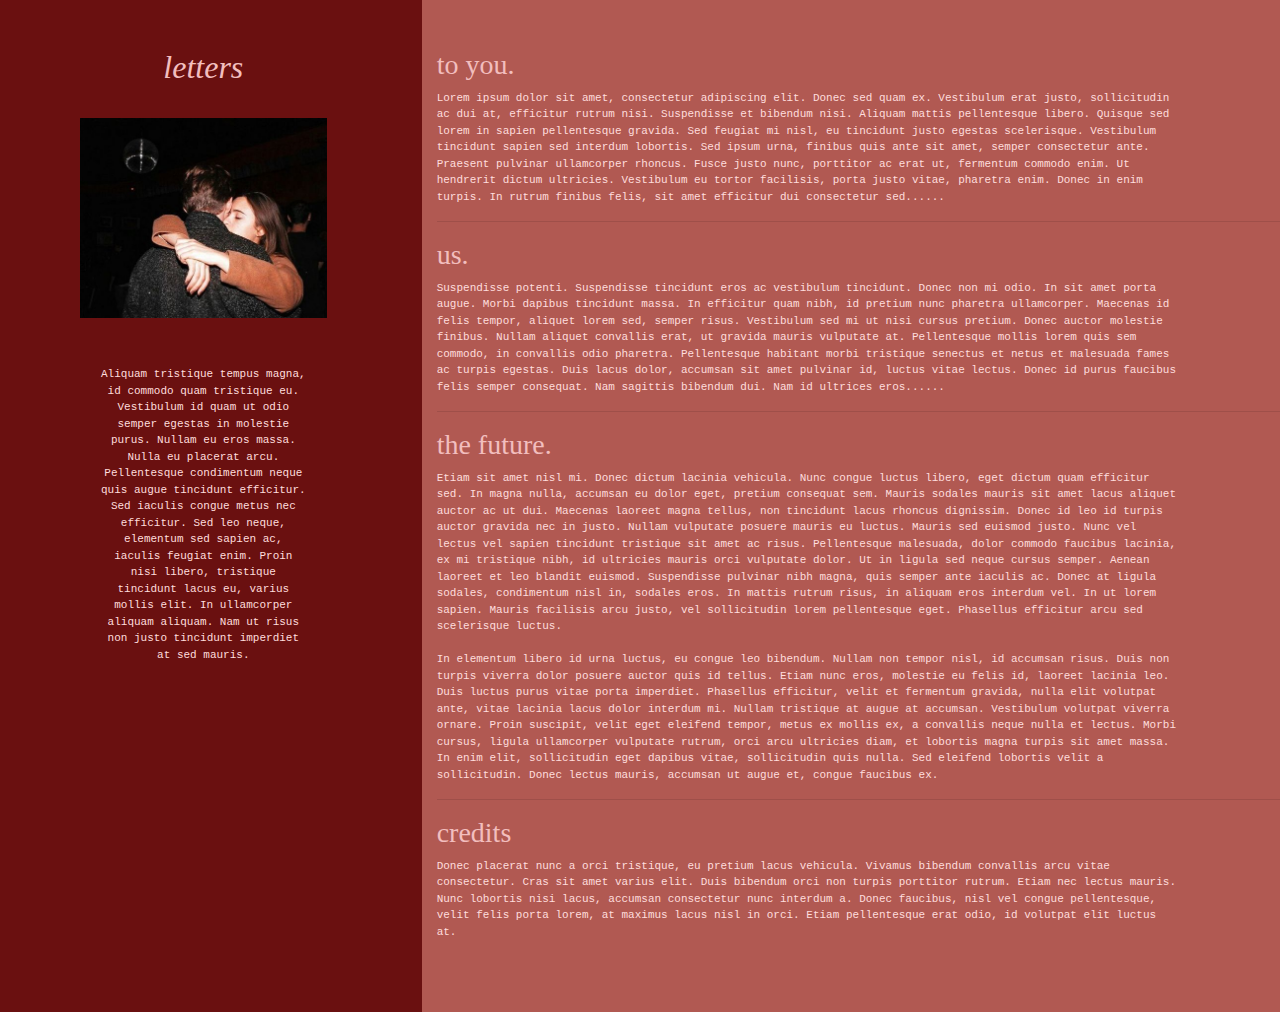
<file: index.html>
<html>

<head>
    <title>letters.</title>
    <link rel="stylesheet" href="https://maxcdn.bootstrapcdn.com/bootstrap/4.0.0/css/bootstrap.min.css" integrity="sha384-Gn5384xqQ1aoWXA+058RXPxPg6fy4IWvTNh0E263XmFcJlSAwiGgFAW/dAiS6JXm" crossorigin="anonymous">

    <link rel="stylesheet" href="style.css">

</head>


<body>


    <div class="container-1">


        <div class="row">



            <div id="left-col" class="col-4">
                <br>
                <br>
                <h2><span class="letters"><a class="cletters" href="index.html">letters</a> </span></h2>

                <br>
                <img class="testpic" src="2.jpg">
                <br>
                <br>
                <h7 class="lol">Aliquam tristique tempus magna, id commodo quam tristique eu. Vestibulum id quam ut odio semper egestas in molestie purus. Nullam eu eros massa.

                Nulla eu placerat arcu. Pellentesque condimentum neque quis augue tincidunt efficitur. Sed iaculis congue metus nec efficitur. Sed leo neque, elementum sed sapien ac, iaculis feugiat enim. Proin nisi libero, tristique tincidunt lacus eu, varius mollis elit. In ullamcorper aliquam aliquam. Nam ut risus non justo tincidunt imperdiet at sed mauris.</h7>


                
            </div>
            

            
            <div id="middle-col" class="col-8">
            
                <br>
                <br>
                

                <h2><span class="toyou"><a class="ctoyou" href="1.html">to you.</a></span></h2>
                
                
                        <h7><span class="lol2">Lorem ipsum dolor sit amet, consectetur adipiscing elit. Donec sed quam ex. Vestibulum erat justo, sollicitudin ac dui at, efficitur rutrum nisi. Suspendisse et bibendum nisi. Aliquam mattis pellentesque libero. Quisque sed lorem in sapien pellentesque gravida. Sed feugiat mi nisl, eu tincidunt justo egestas scelerisque. Vestibulum tincidunt sapien sed interdum lobortis. Sed ipsum urna, finibus quis ante sit amet, semper consectetur ante. Praesent pulvinar ullamcorper rhoncus. Fusce justo nunc, porttitor ac erat ut, fermentum commodo enim. Ut hendrerit dictum ultricies. Vestibulum eu tortor facilisis, porta justo vitae, pharetra enim. Donec in enim turpis. In rutrum finibus felis, sit amet efficitur dui consectetur sed......</span></h7>
                            
                        <hr>
                            
                <h2><span class="us"><a class="cus" href="2.html">us.</a></span></h2>
                      
                        <h7><span class="lol3">Suspendisse potenti. Suspendisse tincidunt eros ac vestibulum tincidunt. Donec non mi odio. In sit amet porta augue. Morbi dapibus tincidunt massa. In efficitur quam nibh, id pretium nunc pharetra ullamcorper. Maecenas id felis tempor, aliquet lorem sed, semper risus. Vestibulum sed mi ut nisi cursus pretium. Donec auctor molestie finibus. Nullam aliquet convallis erat, ut gravida mauris vulputate at. Pellentesque mollis lorem quis sem commodo, in convallis odio pharetra. Pellentesque habitant morbi tristique senectus et netus et malesuada fames ac turpis egestas. Duis lacus dolor, accumsan sit amet pulvinar id, luctus vitae lectus. Donec id purus faucibus felis semper consequat. Nam sagittis bibendum dui. Nam id ultrices eros......</span></h7>
                        
                        <hr>
                            
                <h2> the future.</h2>

                        <h7><span class="lol4">Etiam sit amet nisl mi. Donec dictum lacinia vehicula. Nunc congue luctus libero, eget dictum quam efficitur sed. In magna nulla, accumsan eu dolor eget, pretium consequat sem. Mauris sodales mauris sit amet lacus aliquet auctor ac ut dui. Maecenas laoreet magna tellus, non tincidunt lacus rhoncus dignissim. Donec id leo id turpis auctor gravida nec in justo. Nullam vulputate posuere mauris eu luctus. Mauris sed euismod justo. Nunc vel lectus vel sapien tincidunt tristique sit amet ac risus. Pellentesque malesuada, dolor commodo faucibus lacinia, ex mi tristique nibh, id ultricies mauris orci vulputate dolor. Ut in ligula sed neque cursus semper. Aenean laoreet et leo blandit euismod. Suspendisse pulvinar nibh magna, quis semper ante iaculis ac. Donec at ligula sodales, condimentum nisl in, sodales eros. In mattis rutrum risus, in aliquam eros interdum vel. In ut lorem sapien. Mauris facilisis arcu justo, vel sollicitudin lorem pellentesque eget. Phasellus efficitur arcu sed scelerisque luctus.

                        <br>
                        <br>
                        
                            
                        In elementum libero id urna luctus, eu congue leo bibendum. Nullam non tempor nisl, id accumsan risus. Duis non turpis viverra dolor posuere auctor quis id tellus. Etiam nunc eros, molestie eu felis id, laoreet lacinia leo. Duis luctus purus vitae porta imperdiet. Phasellus efficitur, velit et fermentum gravida, nulla elit volutpat ante, vitae lacinia lacus dolor interdum mi. Nullam tristique at augue at accumsan. Vestibulum volutpat viverra ornare. Proin suscipit, velit eget eleifend tempor, metus ex mollis ex, a convallis neque nulla et lectus. Morbi cursus, ligula ullamcorper vulputate rutrum, orci arcu ultricies diam, et lobortis magna turpis sit amet massa. In enim elit, sollicitudin eget dapibus vitae, sollicitudin quis nulla. Sed eleifend lobortis velit a sollicitudin. Donec lectus mauris, accumsan ut augue et, congue faucibus ex.</span></h7>
                            
                        <hr>
                
                <h2> credits </h2>
                        
                        <h7><span class="lol5">Donec placerat nunc a orci tristique, eu pretium lacus vehicula. Vivamus bibendum convallis arcu vitae consectetur. Cras sit amet varius elit. Duis bibendum orci non turpis porttitor rutrum. Etiam nec lectus mauris. Nunc lobortis nisi lacus, accumsan consectetur nunc interdum a. Donec faucibus, nisl vel congue pellentesque, velit felis porta lorem, at maximus lacus nisl in orci. Etiam pellentesque erat odio, id volutpat elit luctus at.

                        </span></h7>
            
                <br>
                <br>
                <br>
                
              

                </div>
                


            </div>
                


        </div>







</body>

</html>
</file>
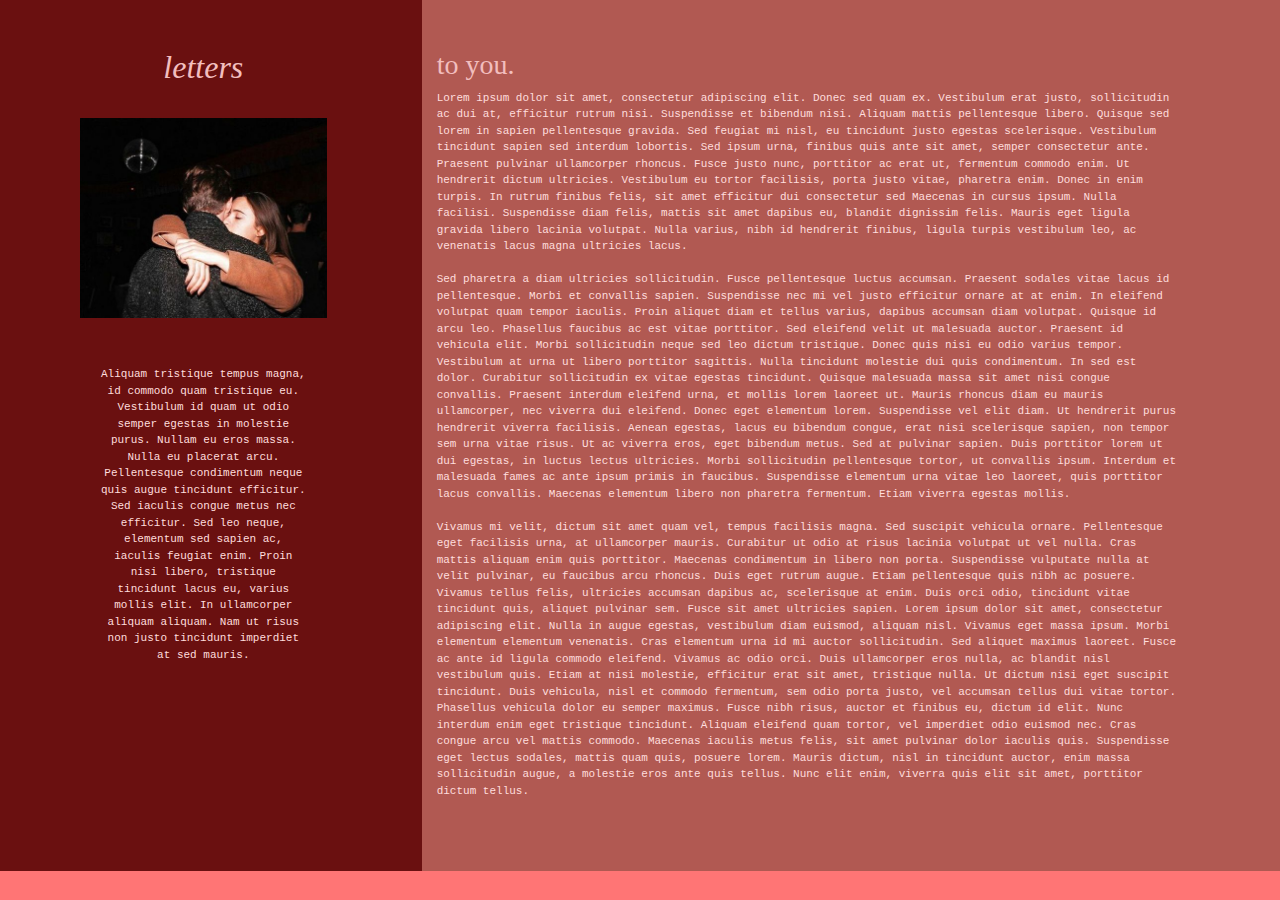
<file: 1.html>
<html>

<head>
    <title>letters</title>
    <link rel="stylesheet" href="https://maxcdn.bootstrapcdn.com/bootstrap/4.0.0/css/bootstrap.min.css" integrity="sha384-Gn5384xqQ1aoWXA+058RXPxPg6fy4IWvTNh0E263XmFcJlSAwiGgFAW/dAiS6JXm" crossorigin="anonymous">

    <link rel="stylesheet" href="style.css">

</head>
    
<body>
    
    <div class="container-1">


        <div class="row">



            <div id="left-col" class="col-4">
                <br>
                <br>
                <h2><span class="letters"><a class="cletters" href="index.html">letters</a> </span></h2>

                <br>
                <img class="testpic" src="2.jpg">
                <br>
                <br>
                <h7 class="lol">Aliquam tristique tempus magna, id commodo quam tristique eu. Vestibulum id quam ut odio semper egestas in molestie purus. Nullam eu eros massa.

                Nulla eu placerat arcu. Pellentesque condimentum neque quis augue tincidunt efficitur. Sed iaculis congue metus nec efficitur. Sed leo neque, elementum sed sapien ac, iaculis feugiat enim. Proin nisi libero, tristique tincidunt lacus eu, varius mollis elit. In ullamcorper aliquam aliquam. Nam ut risus non justo tincidunt imperdiet at sed mauris.</h7>


                
                
            </div>
            

            
            <div id="middle-col" class="col-8">
            
                <br>
                <br>
                

                <h2> to you. </h2>
                
                <h7><span class="kik">Lorem ipsum dolor sit amet, consectetur adipiscing elit. Donec sed quam ex. Vestibulum erat justo, sollicitudin ac dui at, efficitur rutrum nisi. Suspendisse et bibendum nisi. Aliquam mattis pellentesque libero. Quisque sed lorem in sapien pellentesque gravida. Sed feugiat mi nisl, eu tincidunt justo egestas scelerisque. Vestibulum tincidunt sapien sed interdum lobortis. Sed ipsum urna, finibus quis ante sit amet, semper consectetur ante. Praesent pulvinar ullamcorper rhoncus. Fusce justo nunc, porttitor ac erat ut, fermentum commodo enim. Ut hendrerit dictum ultricies. Vestibulum eu tortor facilisis, porta justo vitae, pharetra enim. Donec in enim turpis. In rutrum finibus felis, sit amet efficitur dui consectetur sed Maecenas in cursus ipsum. Nulla facilisi. Suspendisse diam felis, mattis sit amet dapibus eu, blandit dignissim felis. Mauris eget ligula gravida libero lacinia volutpat. Nulla varius, nibh id hendrerit finibus, ligula turpis vestibulum leo, ac venenatis lacus magna ultricies lacus.
                    
                <br>
                <br>

                Sed pharetra a diam ultricies sollicitudin. Fusce pellentesque luctus accumsan. Praesent sodales vitae lacus id pellentesque. Morbi et convallis sapien. Suspendisse nec mi vel justo efficitur ornare at at enim. In eleifend volutpat quam tempor iaculis. Proin aliquet diam et tellus varius, dapibus accumsan diam volutpat. Quisque id arcu leo. Phasellus faucibus ac est vitae porttitor. Sed eleifend velit ut malesuada auctor. Praesent id vehicula elit. Morbi sollicitudin neque sed leo dictum tristique. Donec quis nisi eu odio varius tempor. Vestibulum at urna ut libero porttitor sagittis. Nulla tincidunt molestie dui quis condimentum. In sed est dolor.

                
                Curabitur sollicitudin ex vitae egestas tincidunt. Quisque malesuada massa sit amet nisi congue convallis. Praesent interdum eleifend urna, et mollis lorem laoreet ut. Mauris rhoncus diam eu mauris ullamcorper, nec viverra dui eleifend. Donec eget elementum lorem. Suspendisse vel elit diam. Ut hendrerit purus hendrerit viverra facilisis. Aenean egestas, lacus eu bibendum congue, erat nisi scelerisque sapien, non tempor sem urna vitae risus. Ut ac viverra eros, eget bibendum metus. Sed at pulvinar sapien. Duis porttitor lorem ut dui egestas, in luctus lectus ultricies. Morbi sollicitudin pellentesque tortor, ut convallis ipsum. Interdum et malesuada fames ac ante ipsum primis in faucibus. Suspendisse elementum urna vitae leo laoreet, quis porttitor lacus convallis. Maecenas elementum libero non pharetra fermentum. Etiam viverra egestas mollis.
                
                <br>
                <br>
                
                Vivamus mi velit, dictum sit amet quam vel, tempus facilisis magna. Sed suscipit vehicula ornare. Pellentesque eget facilisis urna, at ullamcorper mauris. Curabitur ut odio at risus lacinia volutpat ut vel nulla. Cras mattis aliquam enim quis porttitor. Maecenas condimentum in libero non porta. Suspendisse vulputate nulla at velit pulvinar, eu faucibus arcu rhoncus. Duis eget rutrum augue. Etiam pellentesque quis nibh ac posuere. Vivamus tellus felis, ultricies accumsan dapibus ac, scelerisque at enim. Duis orci odio, tincidunt vitae tincidunt quis, aliquet pulvinar sem. Fusce sit amet ultricies sapien. Lorem ipsum dolor sit amet, consectetur adipiscing elit. Nulla in augue egestas, vestibulum diam euismod, aliquam nisl. Vivamus eget massa ipsum.

                Morbi elementum elementum venenatis. Cras elementum urna id mi auctor sollicitudin. Sed aliquet maximus laoreet. Fusce ac ante id ligula commodo eleifend. Vivamus ac odio orci. Duis ullamcorper eros nulla, ac blandit nisl vestibulum quis. Etiam at nisi molestie, efficitur erat sit amet, tristique nulla. Ut dictum nisi eget suscipit tincidunt. Duis vehicula, nisl et commodo fermentum, sem odio porta justo, vel accumsan tellus dui vitae tortor. Phasellus vehicula dolor eu semper maximus. Fusce nibh risus, auctor et finibus eu, dictum id elit.

                Nunc interdum enim eget tristique tincidunt. Aliquam eleifend quam tortor, vel imperdiet odio euismod nec. Cras congue arcu vel mattis commodo. Maecenas iaculis metus felis, sit amet pulvinar dolor iaculis quis. Suspendisse eget lectus sodales, mattis quam quis, posuere lorem. Mauris dictum, nisl in tincidunt auctor, enim massa sollicitudin augue, a molestie eros ante quis tellus. Nunc elit enim, viverra quis elit sit amet, porttitor dictum tellus.
                    
                    
                </span></h7>
                
                <br>
                <br>
                <br>
                
            </div>
            
        </div>
        
    </div>
    



</body>
    
</html>
</file>
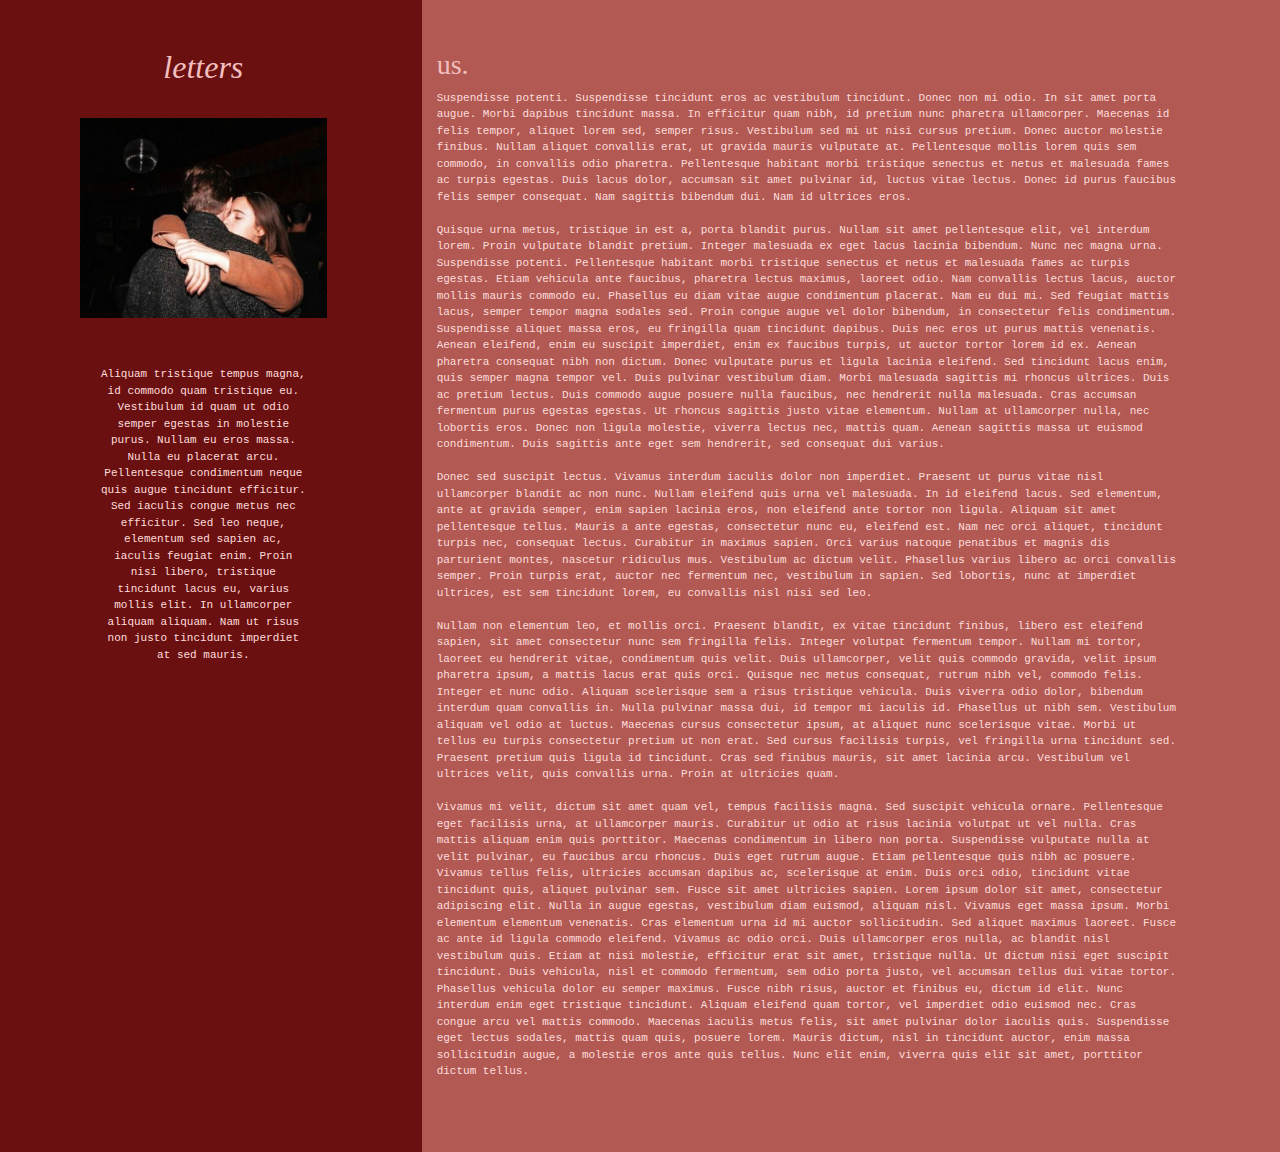
<file: 2.html>
<html>

<head>
    <title>letters</title>
    <link rel="stylesheet" href="https://maxcdn.bootstrapcdn.com/bootstrap/4.0.0/css/bootstrap.min.css" integrity="sha384-Gn5384xqQ1aoWXA+058RXPxPg6fy4IWvTNh0E263XmFcJlSAwiGgFAW/dAiS6JXm" crossorigin="anonymous">

    <link rel="stylesheet" href="style.css">

</head>
    
<body>
    
    <div class="container-1">


        <div class="row">



            <div id="left-col" class="col-4">
                <br>
                <br>
                <h2><span class="letters"><a class="cletters" href="index.html">letters</a> </span></h2>

                <br>
                <img class="testpic" src="2.jpg">
                <br>
                <br>
                <h7 class="lol">Aliquam tristique tempus magna, id commodo quam tristique eu. Vestibulum id quam ut odio semper egestas in molestie purus. Nullam eu eros massa.

                Nulla eu placerat arcu. Pellentesque condimentum neque quis augue tincidunt efficitur. Sed iaculis congue metus nec efficitur. Sed leo neque, elementum sed sapien ac, iaculis feugiat enim. Proin nisi libero, tristique tincidunt lacus eu, varius mollis elit. In ullamcorper aliquam aliquam. Nam ut risus non justo tincidunt imperdiet at sed mauris.</h7>


                
                
            </div>
            

            
            <div id="middle-col" class="col-8">
            
                <br>
                <br>
                

                <h2> us. </h2>
                
                <h7><span class="kik">Suspendisse potenti. Suspendisse tincidunt eros ac vestibulum tincidunt. Donec non mi odio. In sit amet porta augue. Morbi dapibus tincidunt massa. In efficitur quam nibh, id pretium nunc pharetra ullamcorper. Maecenas id felis tempor, aliquet lorem sed, semper risus. Vestibulum sed mi ut nisi cursus pretium. Donec auctor molestie finibus. Nullam aliquet convallis erat, ut gravida mauris vulputate at. Pellentesque mollis lorem quis sem commodo, in convallis odio pharetra. Pellentesque habitant morbi tristique senectus et netus et malesuada fames ac turpis egestas. Duis lacus dolor, accumsan sit amet pulvinar id, luctus vitae lectus. Donec id purus faucibus felis semper consequat. Nam sagittis bibendum dui. Nam id ultrices eros.
                    
                <br>
                <br>

                Quisque urna metus, tristique in est a, porta blandit purus. Nullam sit amet pellentesque elit, vel interdum lorem. Proin vulputate blandit pretium. Integer malesuada ex eget lacus lacinia bibendum. Nunc nec magna urna. Suspendisse potenti. Pellentesque habitant morbi tristique senectus et netus et malesuada fames ac turpis egestas. Etiam vehicula ante faucibus, pharetra lectus maximus, laoreet odio. Nam convallis lectus lacus, auctor mollis mauris commodo eu. Phasellus eu diam vitae augue condimentum placerat. Nam eu dui mi. Sed feugiat mattis lacus, semper tempor magna sodales sed. Proin congue augue vel dolor bibendum, in consectetur felis condimentum.

                Suspendisse aliquet massa eros, eu fringilla quam tincidunt dapibus. Duis nec eros ut purus mattis venenatis. Aenean eleifend, enim eu suscipit imperdiet, enim ex faucibus turpis, ut auctor tortor lorem id ex. Aenean pharetra consequat nibh non dictum. Donec vulputate purus et ligula lacinia eleifend. Sed tincidunt lacus enim, quis semper magna tempor vel. Duis pulvinar vestibulum diam. Morbi malesuada sagittis mi rhoncus ultrices. Duis ac pretium lectus. Duis commodo augue posuere nulla faucibus, nec hendrerit nulla malesuada. Cras accumsan fermentum purus egestas egestas. Ut rhoncus sagittis justo vitae elementum. Nullam at ullamcorper nulla, nec lobortis eros. Donec non ligula molestie, viverra lectus nec, mattis quam. Aenean sagittis massa ut euismod condimentum. Duis sagittis ante eget sem hendrerit, sed consequat dui varius.

                <br>
                <br>
                    
                    
                Donec sed suscipit lectus. Vivamus interdum iaculis dolor non imperdiet. Praesent ut purus vitae nisl ullamcorper blandit ac non nunc. Nullam eleifend quis urna vel malesuada. In id eleifend lacus. Sed elementum, ante at gravida semper, enim sapien lacinia eros, non eleifend ante tortor non ligula. Aliquam sit amet pellentesque tellus.

                Mauris a ante egestas, consectetur nunc eu, eleifend est. Nam nec orci aliquet, tincidunt turpis nec, consequat lectus. Curabitur in maximus sapien. Orci varius natoque penatibus et magnis dis parturient montes, nascetur ridiculus mus. Vestibulum ac dictum velit. Phasellus varius libero ac orci convallis semper. Proin turpis erat, auctor nec fermentum nec, vestibulum in sapien. Sed lobortis, nunc at imperdiet ultrices, est sem tincidunt lorem, eu convallis nisl nisi sed leo. 
                    
                <br>
                <br>    
                
                
                Nullam non elementum leo, et mollis orci. Praesent blandit, ex vitae tincidunt finibus, libero est eleifend sapien, sit amet consectetur nunc sem fringilla felis. Integer volutpat fermentum tempor. Nullam mi tortor, laoreet eu hendrerit vitae, condimentum quis velit.
                    
                Duis ullamcorper, velit quis commodo gravida, velit ipsum pharetra ipsum, a mattis lacus erat quis orci. Quisque nec metus consequat, rutrum nibh vel, commodo felis. Integer et nunc odio. Aliquam scelerisque sem a risus tristique vehicula. Duis viverra odio dolor, bibendum interdum quam convallis in. Nulla pulvinar massa dui, id tempor mi iaculis id. Phasellus ut nibh sem. Vestibulum aliquam vel odio at luctus. Maecenas cursus consectetur ipsum, at aliquet nunc scelerisque vitae. Morbi ut tellus eu turpis consectetur pretium ut non erat. Sed cursus facilisis turpis, vel fringilla urna tincidunt sed. Praesent pretium quis ligula id tincidunt. Cras sed finibus mauris, sit amet lacinia arcu. Vestibulum vel ultrices velit, quis convallis urna. Proin at ultricies quam.
                
                <br>
                <br>
                
                Vivamus mi velit, dictum sit amet quam vel, tempus facilisis magna. Sed suscipit vehicula ornare. Pellentesque eget facilisis urna, at ullamcorper mauris. Curabitur ut odio at risus lacinia volutpat ut vel nulla. Cras mattis aliquam enim quis porttitor. Maecenas condimentum in libero non porta. Suspendisse vulputate nulla at velit pulvinar, eu faucibus arcu rhoncus. Duis eget rutrum augue. Etiam pellentesque quis nibh ac posuere. Vivamus tellus felis, ultricies accumsan dapibus ac, scelerisque at enim. Duis orci odio, tincidunt vitae tincidunt quis, aliquet pulvinar sem. Fusce sit amet ultricies sapien. Lorem ipsum dolor sit amet, consectetur adipiscing elit. Nulla in augue egestas, vestibulum diam euismod, aliquam nisl. Vivamus eget massa ipsum.

                Morbi elementum elementum venenatis. Cras elementum urna id mi auctor sollicitudin. Sed aliquet maximus laoreet. Fusce ac ante id ligula commodo eleifend. Vivamus ac odio orci. Duis ullamcorper eros nulla, ac blandit nisl vestibulum quis. Etiam at nisi molestie, efficitur erat sit amet, tristique nulla. Ut dictum nisi eget suscipit tincidunt. Duis vehicula, nisl et commodo fermentum, sem odio porta justo, vel accumsan tellus dui vitae tortor. Phasellus vehicula dolor eu semper maximus. Fusce nibh risus, auctor et finibus eu, dictum id elit.

                Nunc interdum enim eget tristique tincidunt. Aliquam eleifend quam tortor, vel imperdiet odio euismod nec. Cras congue arcu vel mattis commodo. Maecenas iaculis metus felis, sit amet pulvinar dolor iaculis quis. Suspendisse eget lectus sodales, mattis quam quis, posuere lorem. Mauris dictum, nisl in tincidunt auctor, enim massa sollicitudin augue, a molestie eros ante quis tellus. Nunc elit enim, viverra quis elit sit amet, porttitor dictum tellus.
                    
                    
                </span></h7>
                
                <br>
                <br>
                <br>
                
            </div>
            
        </div>
        
    </div>
    



</body>
    
</html>
</file>
<file: style.css>
.testpic{ 
    height: 200px;
    
    border-radius: 0%;
    display: block;
    margin-left: auto;
    margin-right: auto;
}

#middle-col {
    background-color:#b15952;
   
}

h7 {
    color: #ffdddd;
    font-family: monospace;
    font-size: 11
}

#left-col{
    
    background-color: #6a1010;
    text-align: center;
            
}

.cletters{
    color:#f2bebe;
}

.letters {
    font-family: serif;
    font-style: italic;
    font-size: 32;
    color:#f2bebe;
}

body {
    background-color: #ff7575;
}

.ctoyou{
    color:#f2bebe;
    
}

.cus{
    color:#f2bebe;
}

h2 {
    color:#f2bebe;
    font-family: serif;
    font-size: 28;
    
}

.lol {
    color:#ffdddd;
    display: grid;
    margin-left: 100;
    margin-right: 100;
}


.lol2 {
    display:grid;
    margin-right: 100;
}

.lol3 {
    display:grid;
    margin-right: 100;
}

.lol4 {
    display:grid;
    margin-right: 100;
}

.lol5 {
    display:grid;
    margin-right: 100;
}
    
.kik{
    display:grid;
    margin-right: 100;
}
</file>
